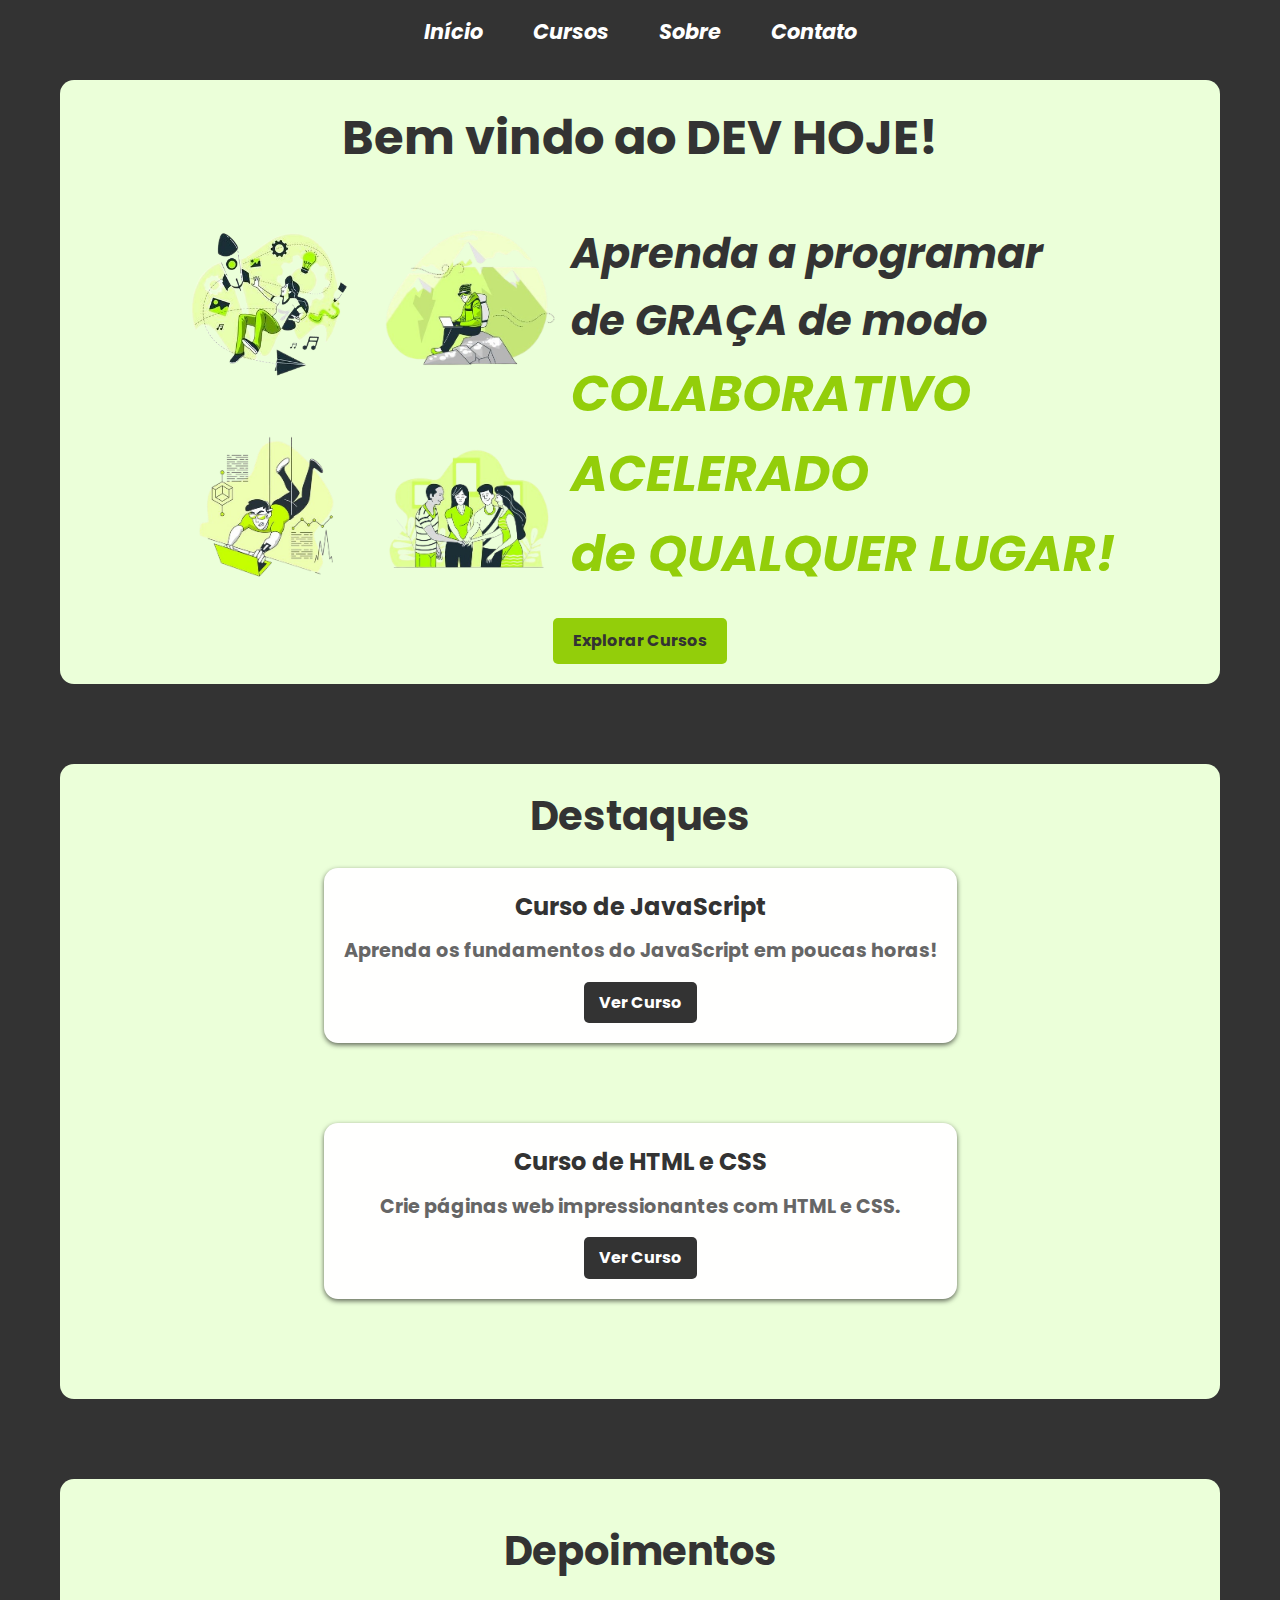
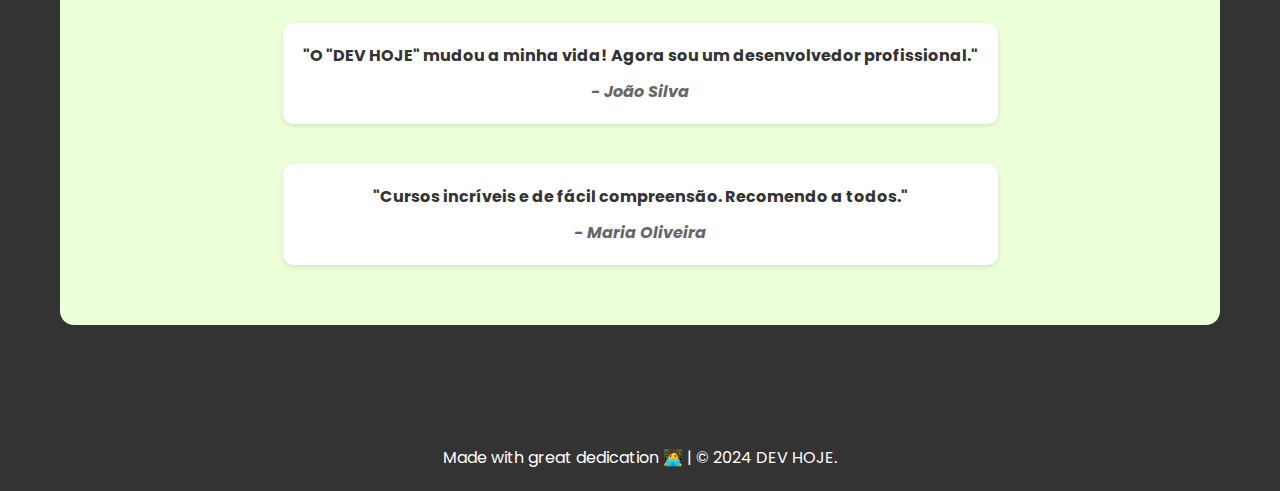
<file: index.html>
<!DOCTYPE html>
<html lang="pt-BR">
<head>
  <meta charset="UTF-8">
  <meta name="viewport" content="width=device-width, initial-scale=1.0">
  <title>DEV HOJE</title>
  <link rel="stylesheet" href="assets/css/style.css">
</head>
<body>
  <header>
    <nav>
      <a href="index.html">Início</a>
      <a href="courses.html">Cursos</a>
      <a href="about.html">Sobre</a>
      <a href="contact.html">Contato</a>
    </nav>
  </header>

  <main>
    <section class="home-page">
      <h1>Bem vindo ao DEV HOJE!</h1>
      <div class="intro-home">
        <table class="tb-home">
            <tr>
              <td class="td-home"><img src="assets/images/img- home/img-1.png" alt=""></td>
              <td class="td-home"><img src="assets/images/img- home/img-2.png" alt=""></td>
            </tr>
            <tr>
              <td class="td-home"><img src="assets/images/img- home/img-3.png" alt=""></td>
              <td class="td-home"><img src="assets/images/img- home/img-6.png" alt=""></td>
            </tr>
           
          </table>
        
        <p class="p-home">Aprenda a programar<br> de GRAÇA de modo<br>
            <span class="p-color"> COLABORATIVO <br>
            ACELERADO <br>
            de QUALQUER LUGAR!</span></p>
      </div>
      <a href="courses.html" class="cta-button">Explorar Cursos</a>
    </section>

    <section class="highlights">
      <h2>Destaques</h2>
      <div class="course-highlight">
        <h3>Curso de JavaScript</h3>
        <p>Aprenda os fundamentos do JavaScript em poucas horas!</p>
        <a href="./courses/javascript.html" class="highlight-button">Ver Curso</a>
      </div>
      <div class="course-highlight">
        <h3>Curso de HTML e CSS</h3>
        <p>Crie páginas web impressionantes com HTML e CSS.</p>
        <a href="./courses/html-css.html" class="highlight-button">Ver Curso</a>
      </div>
    </section>

    <section class="testimonials">
      <h2>Depoimentos</h2>
      <div class="testimonial">
        <p>"O "DEV HOJE" mudou a minha vida! Agora sou um desenvolvedor profissional."</p>
        <span>- João Silva</span>
      </div>
      <div class="testimonial">
        <p>"Cursos incríveis e de fácil compreensão. Recomendo a todos."</p>
        <span>- Maria Oliveira</span>
      </div>
    </section>
  </main>

  <footer>
    <p>Made with great dedication 🧑‍💻 | &copy; 2024 DEV HOJE.</p>
  </footer>

  <script src="assets/js/main.js"></script>
</body>
</html>
</file>
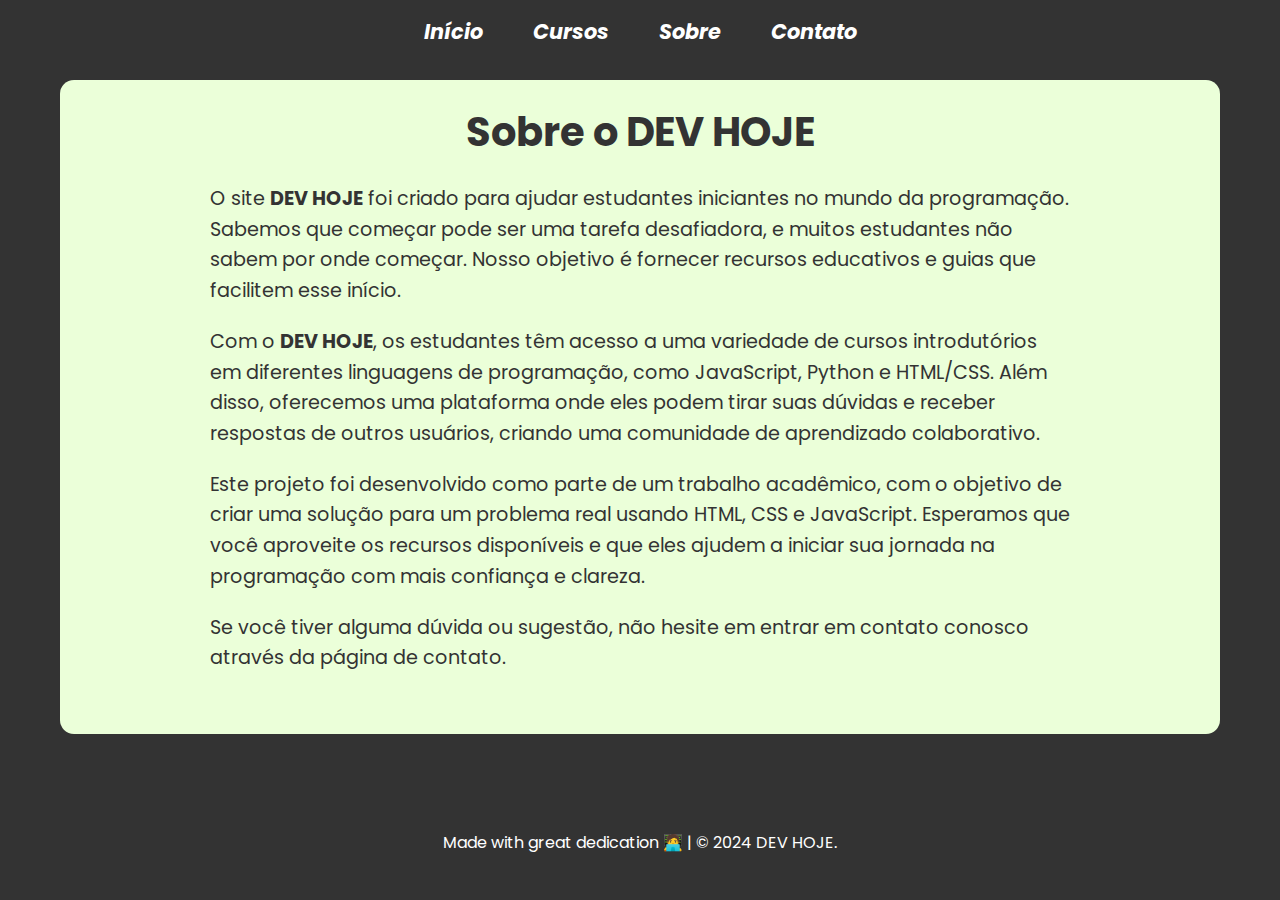
<file: about.html>
<!DOCTYPE html>
<html lang="pt-BR">
<head>
    <meta charset="UTF-8">
    <meta name="viewport" content="width=device-width, initial-scale=1.0">
    <link rel="stylesheet" href="../assets/css/style.css">
    <title>Sobre - DEV HOJE</title>
</head>
<body>
    <header>
        <nav>
            <a href="../index.html">Início</a>
            <a href="../courses.html">Cursos</a>
            <a href="about.html">Sobre</a>
            <a href="../contact.html">Contato</a>
        </nav>
    </header>
    <main>
        <section class="section-01-01-about">
            <h1>Sobre o DEV HOJE</h1>
            <div class="description-about">
                <p>
                    O site <strong>DEV HOJE</strong> foi criado para ajudar estudantes iniciantes no mundo da programação. Sabemos que começar pode ser uma tarefa desafiadora, e muitos estudantes não sabem por onde começar. Nosso objetivo é fornecer recursos educativos e guias que facilitem esse início.
                </p>
                <p>
                    Com o <strong>DEV HOJE</strong>, os estudantes têm acesso a uma variedade de cursos introdutórios em diferentes linguagens de programação, como JavaScript, Python e HTML/CSS. Além disso, oferecemos uma plataforma onde eles podem tirar suas dúvidas e receber respostas de outros usuários, criando uma comunidade de aprendizado colaborativo.
                </p>
                <p>
                    Este projeto foi desenvolvido como parte de um trabalho acadêmico, com o objetivo de criar uma solução para um problema real usando HTML, CSS e JavaScript. Esperamos que você aproveite os recursos disponíveis e que eles ajudem a iniciar sua jornada na programação com mais confiança e clareza.
                </p>
                <p>
                    Se você tiver alguma dúvida ou sugestão, não hesite em entrar em contato conosco através da página de contato.
                </p>
            </div>
        </section>
    </main>
    <footer>
        <p>Made with great dedication 🧑‍💻 | &copy; 2024 DEV HOJE.</p>
    </footer>
</body>
</html>
</file>
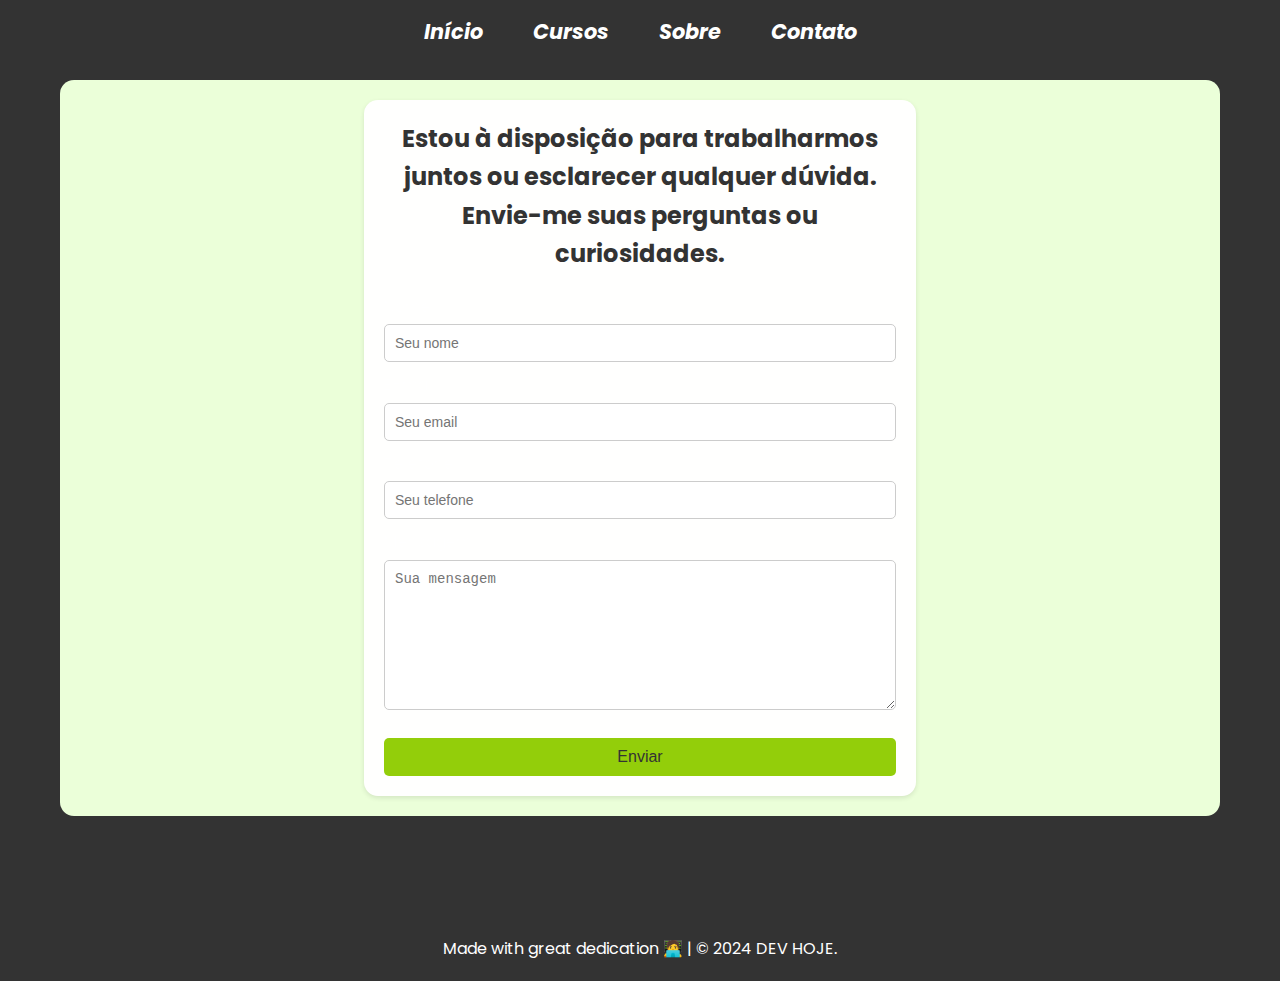
<file: contact.html>
<!DOCTYPE html>
<html lang="pt-BR">
<head>
    <meta charset="UTF-8">
    <meta name="viewport" content="width=device-width, initial-scale=1.0">
    <link rel="stylesheet" href="assets/css/style.css">
    <title>Contato - DEV HOJE</title>
</head>
<body>
    <header>
        <nav>
            <a href="index.html">Início</a>
            <a href="courses.html">Cursos</a>
            <a href="about.html">Sobre</a>
            <a href="contact.html">Contato</a>
        </nav>
    </header>
    <main>
        <section class="contact-area">
            <div class="container">
                <div class="contacts">
                    <h2 class="h2-title">
                        Estou à disposição para trabalharmos juntos ou esclarecer qualquer dúvida. Envie-me suas perguntas ou curiosidades.
                    </h2>
                    <form id="contact-form">
                        <div class="form-group">
                            <label for="name">Nome:</label>
                            <input type="text" id="name" name="name" required placeholder="Seu nome">
                        </div>
                        <div class="form-group">
                            <label for="email">E-mail:</label>
                            <input type="email" id="email" name="email" required placeholder="Seu email">
                        </div>
                        <div class="form-group">
                            <label for="phone">Telefone:</label>
                            <input type="tel" id="phone" name="phone" placeholder="Seu telefone">
                        </div>
                        <div class="form-group">
                            <label for="message">Mensagem:</label>
                            <textarea id="message" name="message" rows="8" required placeholder="Sua mensagem"></textarea>
                        </div>
                        <button type="submit" class="submit-button">Enviar</button>
                    </form>
                </div>
            </div>
        </section>
    </main>
    <footer>
        <p>Made with great dedication 🧑‍💻 | &copy; 2024 DEV HOJE.</p>
    </footer>
    <script src="https://cdn.emailjs.com/dist/email.min.js"></script>
    <script src="./assets/js/contact.js"></script>
</body>
</html>
</file>
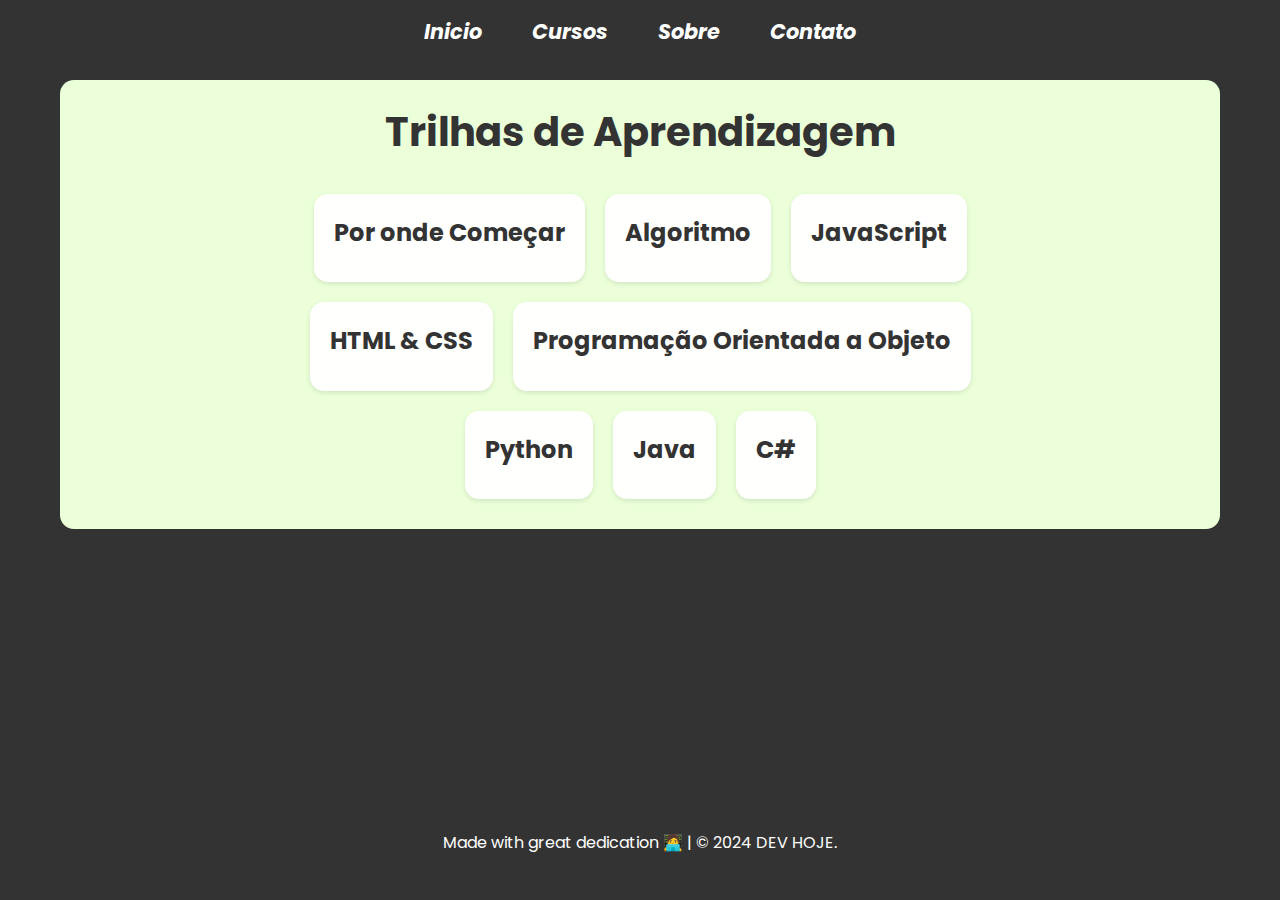
<file: courses.html>
<!DOCTYPE html>
<html lang="pt-BR">
<head>
    <meta charset="UTF-8">
    <meta name="viewport" content="width=device-width, initial-scale=1.0">
    <link rel="stylesheet" href="assets/css/style.css">

    <title>DEV HOJE</title>
</head>
<body>
    <header>
        <nav>
            <a href="index.html">Inicio</a>
            <a href="courses.html">Cursos</a>
            <a href="about.html">Sobre</a>
            <a href="contact.html">Contato</a>
         
        </nav>
    </header>
      
    <main>
        <section class="course-selection">
            <h1>Trilhas de Aprendizagem</h1>

            <div class="courses-container">

                <div class="course-card" data-course="where-start">
                    <h2>Por onde Começar</h2>
                </div>

                <div class="course-card" data-course="algoritmo">
                    <h2>Algoritmo</h2>
                </div>

                <div class="course-card" data-course="javascript">
                  <h2>JavaScript</h2>
                </div>
                <div class="course-card" data-course="html-css">
                  <h2>HTML & CSS</h2>
                </div>
                <div class="course-card" data-course="poo">
                    <h2>Programação Orientada a Objeto</h2>
                </div>

                <div class="course-card" data-course="python">
                  <h2>Python</h2>
                </div>

                <div class="course-card" data-course="java">
                    <h2>Java</h2>
                </div>

                <div class="course-card" data-course="csharp">
                    <h2>C#</h2>
                </div>

                
               
            </div>
            

        </section>
        
        <section class="course-details hidden">
            <h2>Detalhes do Curso</h2>
            <p class="course-summary"></p>
            <button class="enter-button">Entrar</button>
            <button class="back-button">Voltar</button>
        </section>
    </main>
      
    

    <footer>
        <p>Made with great dedication 🧑‍💻 | &copy; 2024 DEV HOJE.</p>
    </footer>

    <script src="assets/js/main.js"></script>
</body>
</html>
</file>
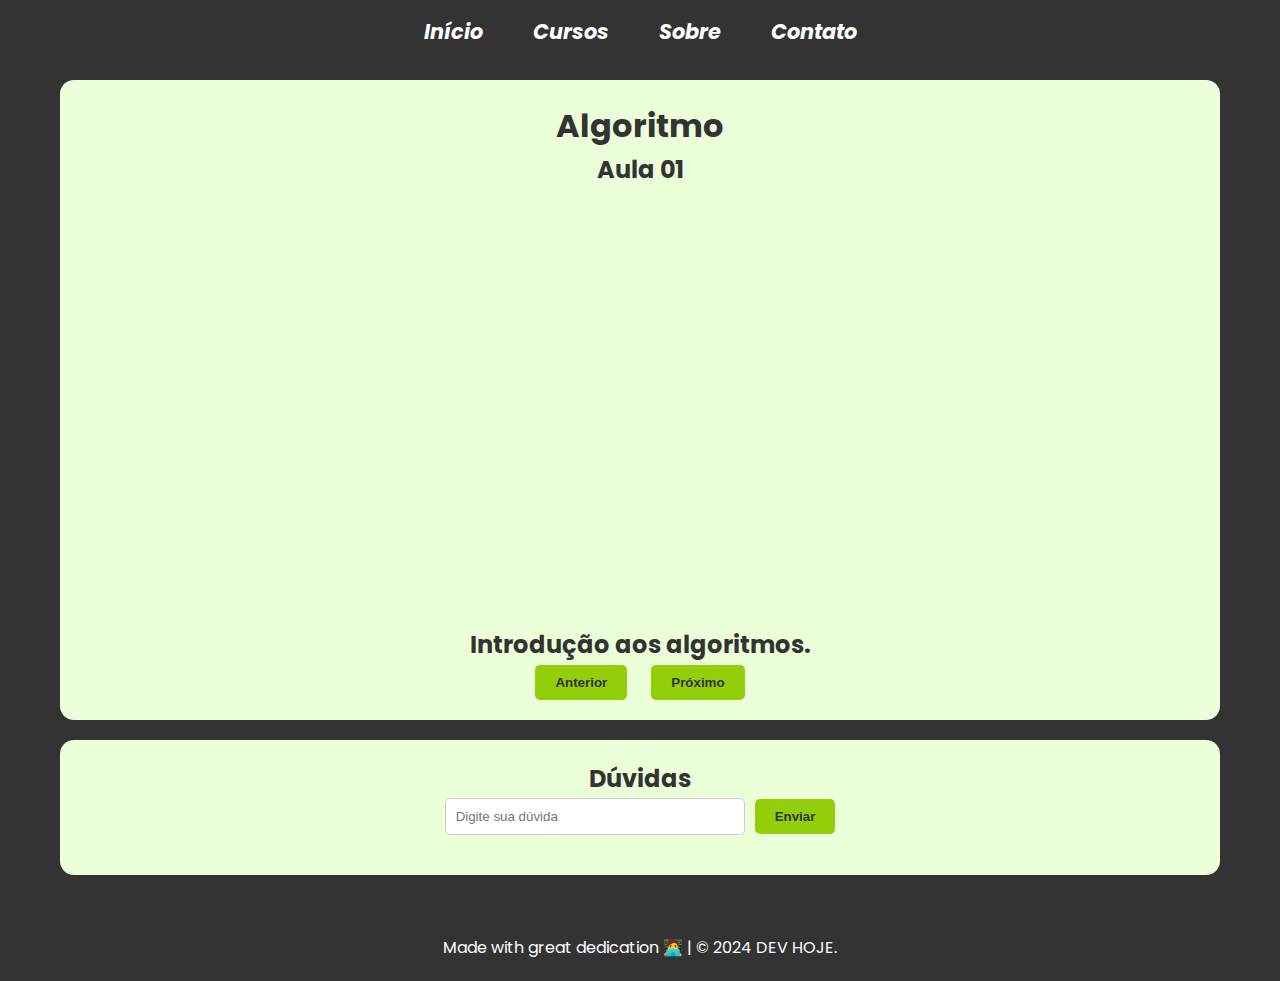
<file: courses/algoritmo.html>
<!DOCTYPE html>
<html lang="pt-BR">
<head>
    <meta charset="UTF-8">
    <meta name="viewport" content="width=device-width, initial-scale=1.0">
    <link rel="stylesheet" href="../assets/css/style.css">
    <title>DEV HOJE</title>
</head>
<body>
    <header>
        <nav>
            <a href="../index.html">Início</a>
            <a href="../courses.html">Cursos</a>
            <a href="../about.html">Sobre</a>
            <a href="../contact.html">Contato</a>
        </nav>
    </header>
    <main>
        <section class="section-01-01">
            <h1>Algoritmo</h1>
            <h3>Aula 01</h3>
            <div class="video-navigation">
                
                <div class="content-video">
                    <iframe id="video-player" width="728" height="409" src="https://www.youtube.com/embed/8mei6uVttho?si=IhlckL_9OzknUU3f" title="YouTube video player" frameborder="0" allow="accelerometer; autoplay; clipboard-write; encrypted-media; gyroscope; picture-in-picture; web-share" referrerpolicy="strict-origin-when-cross-origin" allowfullscreen></iframe>
                </div>
                
            </div>
            <div class="description">
                <p class="info-description"></p>
            </div>
            <div>
                <button class="prev-button">Anterior</button>
                <button class="next-button">Próximo</button>
            </div>
        </section>
        <section class="section-01-02">
            <h3>Dúvidas</h3>
            <div class="question-form">
                <input type="text" id="question" placeholder="Digite sua dúvida">
                <input type="hidden" id="video-index">
                <button class="bt-enviar">Enviar</button>
            </div>
            <div class="questions-list"></div>
        </section>
    </main>
    <footer>
        <p>Made with great dedication 🧑‍💻 | &copy; 2024 DEV HOJE.</p>
    </footer>
    <script src="../assets/js/algoritmo.js"></script>
</body>
</html>
</file>
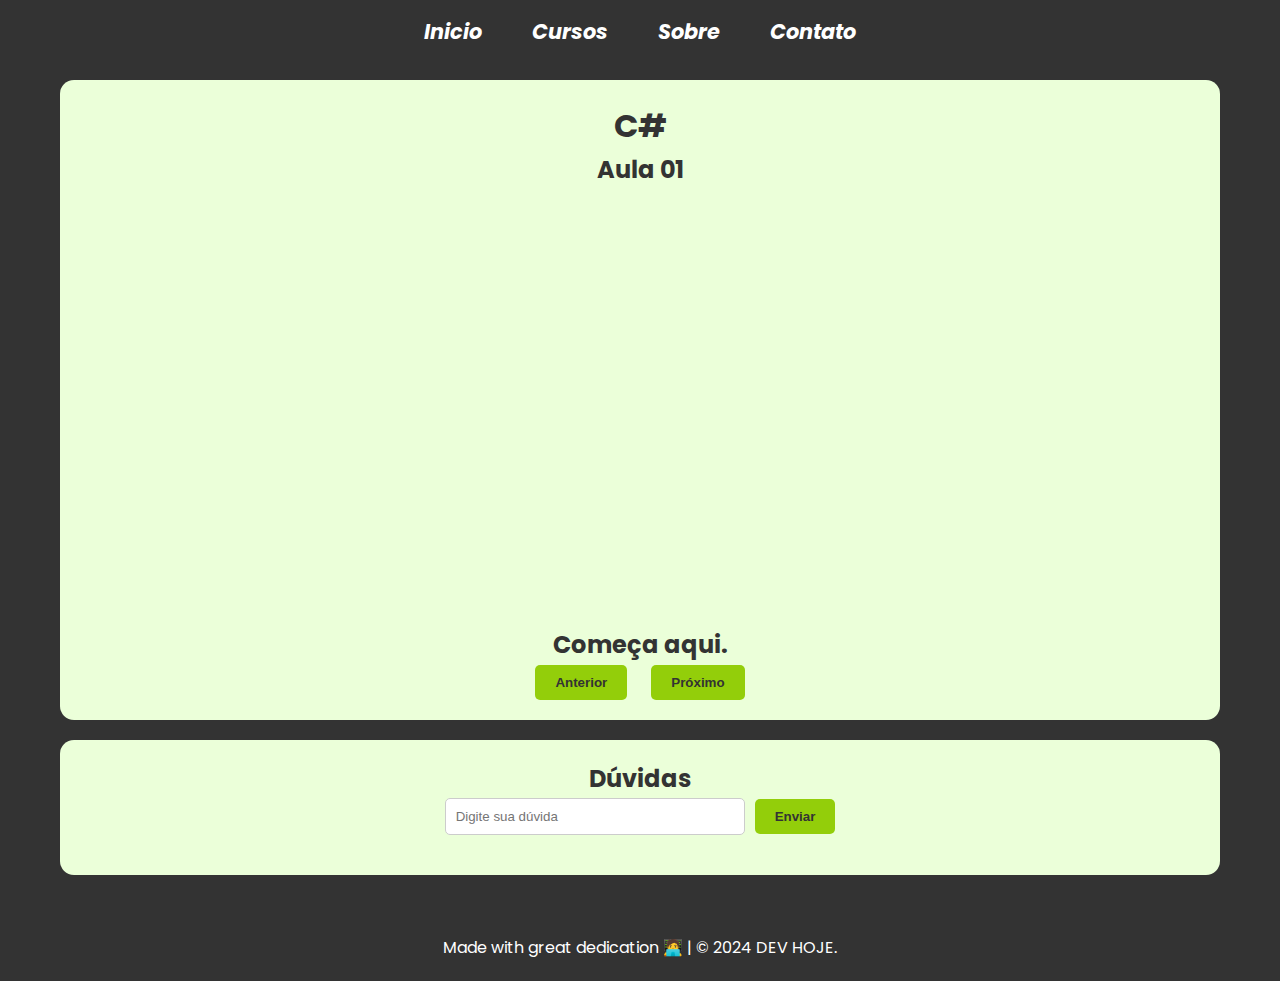
<file: courses/csharp.html>
<!DOCTYPE html>
<html lang="pt-BR">
<head>
    <meta charset="UTF-8">
    <meta name="viewport" content="width=device-width, initial-scale=1.0">
    <link rel="stylesheet" href="../assets/css/style.css">

    <title>DEV HOJE</title>
</head>
<body>
    <header>
        <nav>
            <a href="../index.html">Inicio</a>
            <a href="../courses.html">Cursos</a>
            <a href="../about.html">Sobre</a>
            <a href="../contact.html">Contato</a>
         
        </nav>
      </header>
    <main>
        <section class="section-01-01">
            <h1>C#</h1>
            <h3>Aula 01</h3>
            <div class="video-navigation">
                
                <div class="content-video">
                    <iframe id="video-player" width="728" height="409" src="https://www.youtube.com/embed/Ejkb_YpuHWs?si=LiWn-uuV8uZ-h8H0" title="YouTube video player" frameborder="0" allow="accelerometer; autoplay; clipboard-write; encrypted-media; gyroscope; picture-in-picture; web-share" referrerpolicy="strict-origin-when-cross-origin" allowfullscreen></iframe>
                </div>
                
            </div>
            <div class="description">
                <p class="info-description"></p>
            </div>
            <div>
                <button class="prev-button">Anterior</button>
                <button class="next-button">Próximo</button>
            </div>
        </section>
        <section class="section-01-02">
            <h3>Dúvidas</h3>
            <div class="question-form">
                <input type="text" id="question" placeholder="Digite sua dúvida">
                <input type="hidden" id="video-index">
                <button class="bt-enviar">Enviar</button>
            </div>
            <div class="questions-list"></div>
        </section>
    </main>
    <footer>
        <p>Made with great dedication 🧑‍💻 | &copy; 2024 DEV HOJE.</p>
    </footer>
    <script src="../assets/js/csharp.js"></script>
</body>
</html>
</file>
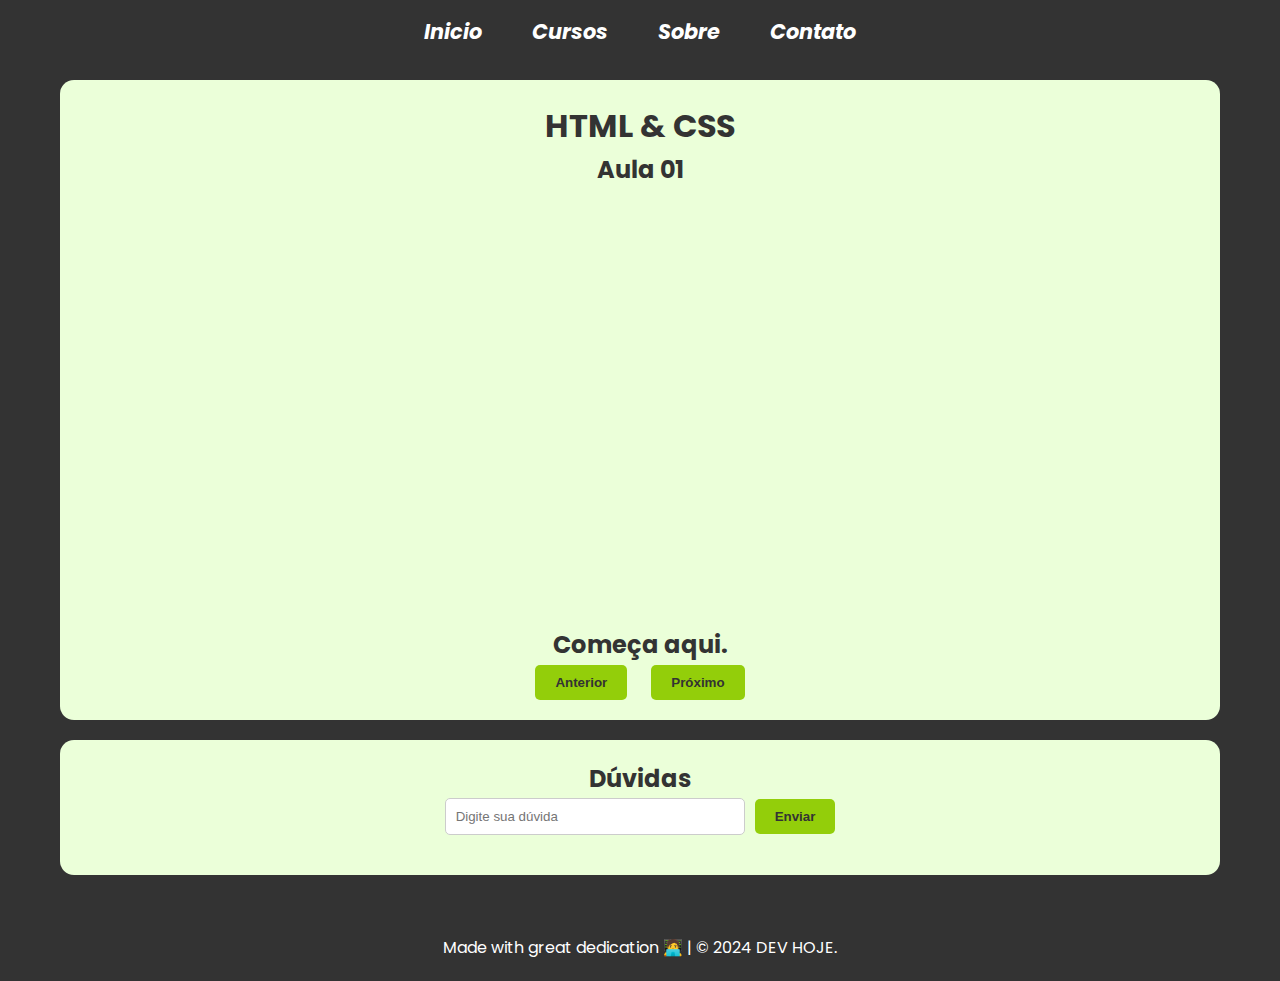
<file: courses/html-css.html>
<!DOCTYPE html>
<html lang="pt-BR">
<head>
    <meta charset="UTF-8">
    <meta name="viewport" content="width=device-width, initial-scale=1.0">
    <link rel="stylesheet" href="../assets/css/style.css">

    <title>DEV HOJE</title>
</head>
<body>
    <header>
        <nav>
            <a href="../index.html">Inicio</a>
            <a href="../courses.html">Cursos</a>
            <a href="../about.html">Sobre</a>
            <a href="../contact.html">Contato</a>
         
        </nav>
      </header>
    <main>
        <section class="section-01-01">
            <h1>HTML & CSS</h1>
            <h3>Aula 01</h3>
            <div class="video-navigation">
                
                <div class="content-video">
                    <iframe id="video-player" width="728" height="409" src="https://www.youtube.com/embed/Ejkb_YpuHWs?si=LiWn-uuV8uZ-h8H0" title="YouTube video player" frameborder="0" allow="accelerometer; autoplay; clipboard-write; encrypted-media; gyroscope; picture-in-picture; web-share" referrerpolicy="strict-origin-when-cross-origin" allowfullscreen></iframe>
                </div>
                
            </div>
            <div class="description">
                <p class="info-description"></p>
            </div>
            <div>
                <button class="prev-button">Anterior</button>
                <button class="next-button">Próximo</button>
            </div>
        </section>
        <section class="section-01-02">
            <h3>Dúvidas</h3>
            <div class="question-form">
                <input type="text" id="question" placeholder="Digite sua dúvida">
                <input type="hidden" id="video-index">
                <button class="bt-enviar">Enviar</button>
            </div>
            <div class="questions-list"></div>
        </section>
    </main>
    <footer>
        <p>Made with great dedication 🧑‍💻 | &copy; 2024 DEV HOJE.</p>
    </footer>
    <script src="../assets/js/html-css.js"></script>
</body>
</html>
</file>
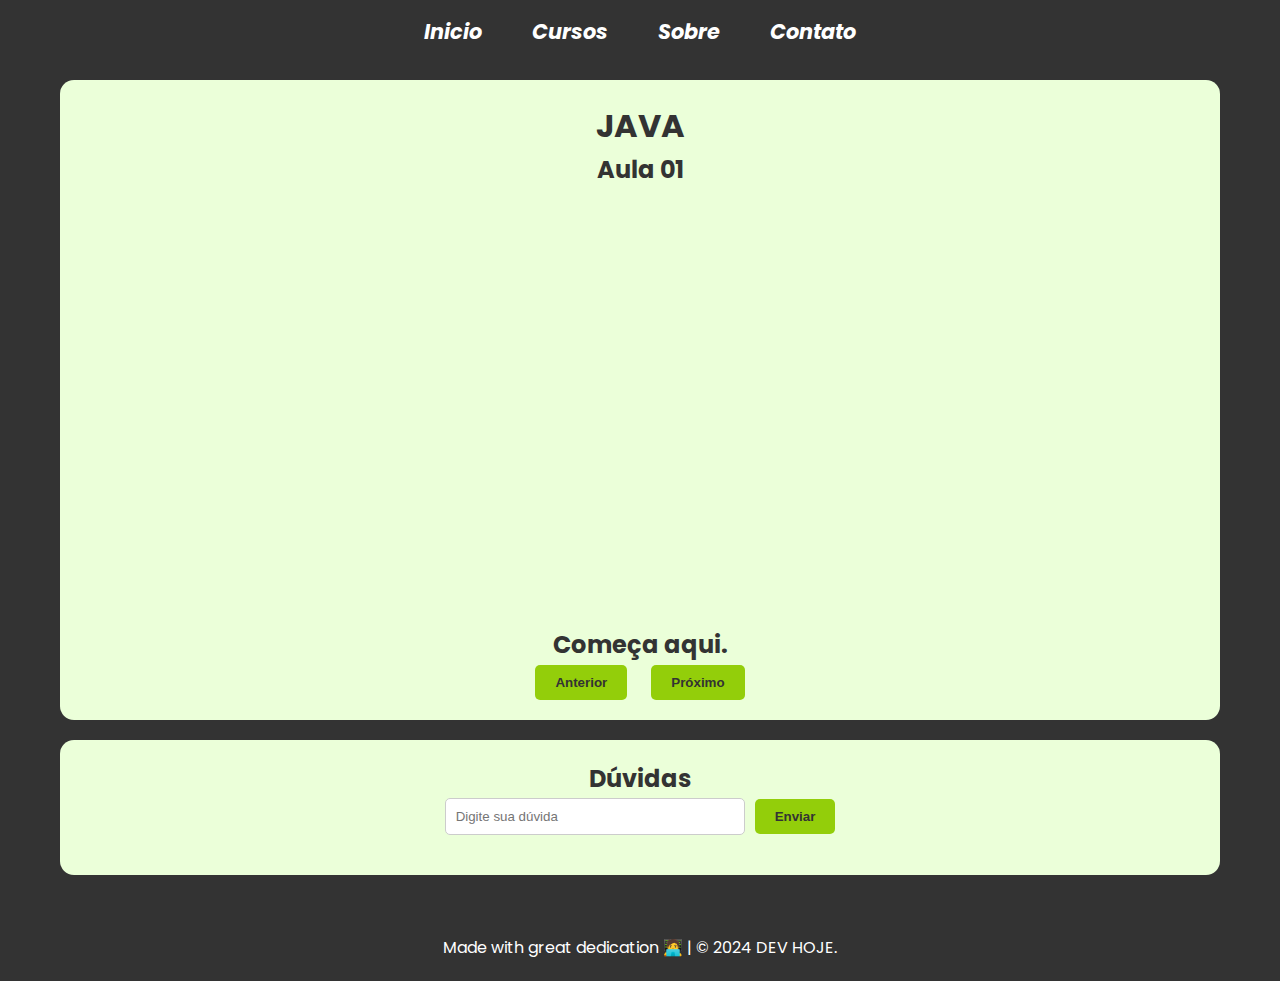
<file: courses/java.html>
<!DOCTYPE html>
<html lang="pt-BR">
<head>
    <meta charset="UTF-8">
    <meta name="viewport" content="width=device-width, initial-scale=1.0">
    <link rel="stylesheet" href="../assets/css/style.css">

    <title>DEV HOJE</title>
</head>
<body>
    <header>
        <nav>
            <a href="../index.html">Inicio</a>
            <a href="../courses.html">Cursos</a>
            <a href="../about.html">Sobre</a>
            <a href="../contact.html">Contato</a>
         
        </nav>
      </header>
    <main>
        <section class="section-01-01">
            <h1>JAVA</h1>
            <h3>Aula 01</h3>
            <div class="video-navigation">
                
                <div class="content-video">
                    <iframe id="video-player" width="728" height="409" src="https://www.youtube.com/embed/Ejkb_YpuHWs?si=LiWn-uuV8uZ-h8H0" title="YouTube video player" frameborder="0" allow="accelerometer; autoplay; clipboard-write; encrypted-media; gyroscope; picture-in-picture; web-share" referrerpolicy="strict-origin-when-cross-origin" allowfullscreen></iframe>
                </div>
                
            </div>
            <div class="description">
                <p class="info-description"></p>
            </div>
            <div>
                <button class="prev-button">Anterior</button>
                <button class="next-button">Próximo</button>
            </div>
        </section>
        <section class="section-01-02">
            <h3>Dúvidas</h3>
            <div class="question-form">
                <input type="text" id="question" placeholder="Digite sua dúvida">
                <input type="hidden" id="video-index">
                <button class="bt-enviar">Enviar</button>
            </div>
            <div class="questions-list"></div>
        </section>
    </main>
    <footer>
        <p>Made with great dedication 🧑‍💻 | &copy; 2024 DEV HOJE.</p>
    </footer>
    <script src="../assets/js/java.js"></script>
</body>
</html>
</file>
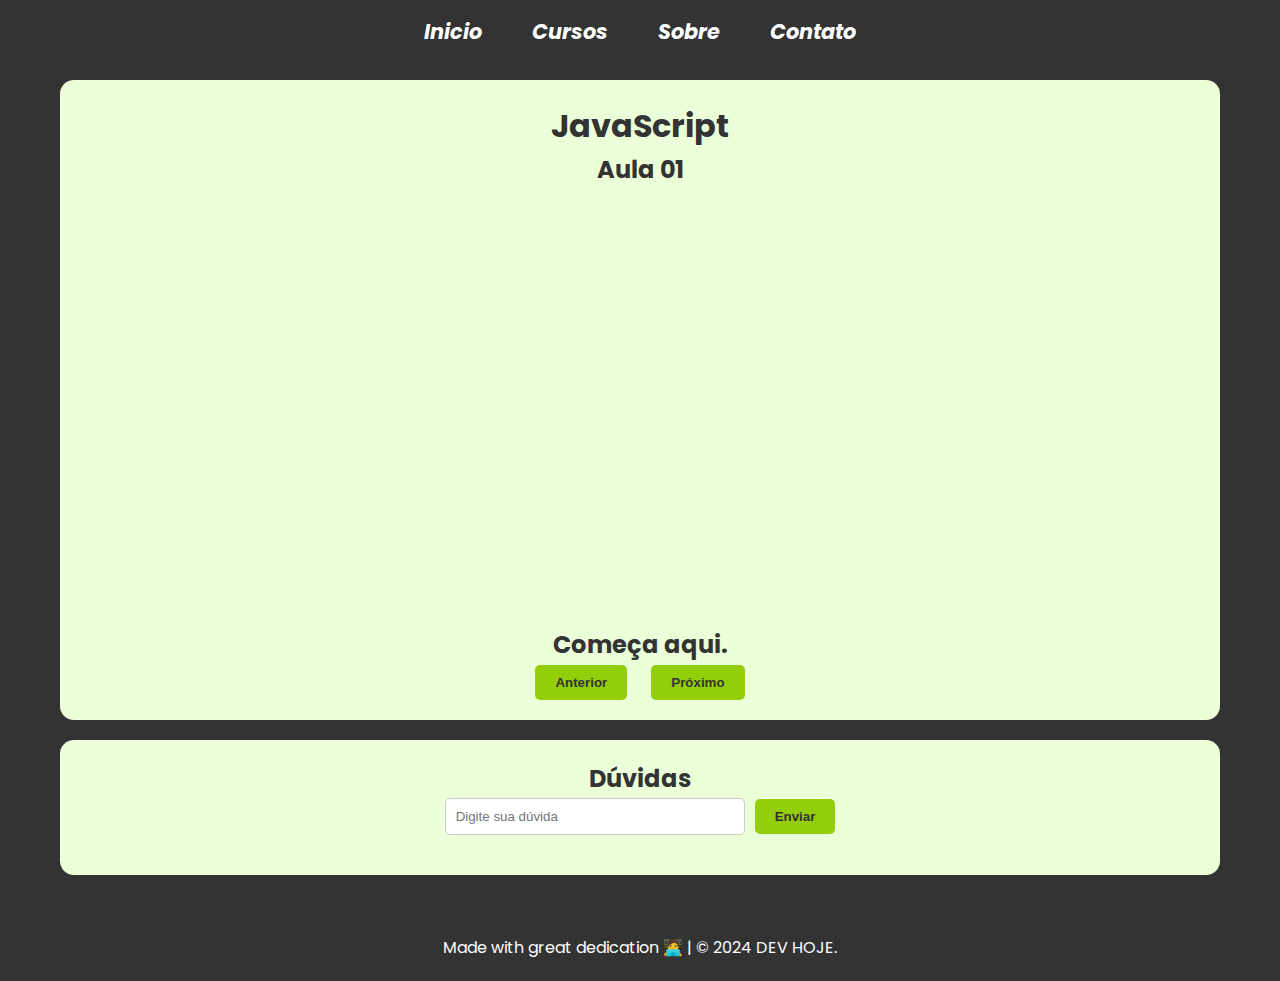
<file: courses/javascript.html>
<!DOCTYPE html>
<html lang="pt-BR">
<head>
    <meta charset="UTF-8">
    <meta name="viewport" content="width=device-width, initial-scale=1.0">
    <link rel="stylesheet" href="../assets/css/style.css">

    <title>DEV HOJE</title>
</head>
<body>
    <header>
        <nav>
            <a href="../index.html">Inicio</a>
            <a href="../courses.html">Cursos</a>
            <a href="../about.html">Sobre</a>
            <a href="../contact.html">Contato</a>
         
        </nav>
      </header>
    <main>
        <section class="section-01-01">
            <h1>JavaScript</h1>
            <h3>Aula 01</h3>
            <div class="video-navigation">
                
                <div class="content-video">
                    <iframe id="video-player" width="728" height="409" src="https://www.youtube.com/embed/Ejkb_YpuHWs?si=LiWn-uuV8uZ-h8H0" title="YouTube video player" frameborder="0" allow="accelerometer; autoplay; clipboard-write; encrypted-media; gyroscope; picture-in-picture; web-share" referrerpolicy="strict-origin-when-cross-origin" allowfullscreen></iframe>
                </div>
                
            </div>
            <div class="description">
                <p class="info-description"></p>
            </div>
            <div>
                <button class="prev-button">Anterior</button>
                <button class="next-button">Próximo</button>
            </div>
        </section>
        <section class="section-01-02">
            <h3>Dúvidas</h3>
            <div class="question-form">
                <input type="text" id="question" placeholder="Digite sua dúvida">
                <input type="hidden" id="video-index">
                <button class="bt-enviar">Enviar</button>
            </div>
            <div class="questions-list"></div>
        </section>
    </main>
    <footer>
        <p>Made with great dedication 🧑‍💻 | &copy; 2024 DEV HOJE.</p>
    </footer>
    <script src="../assets/js/javascript.js"></script>
</body>
</html>
</file>
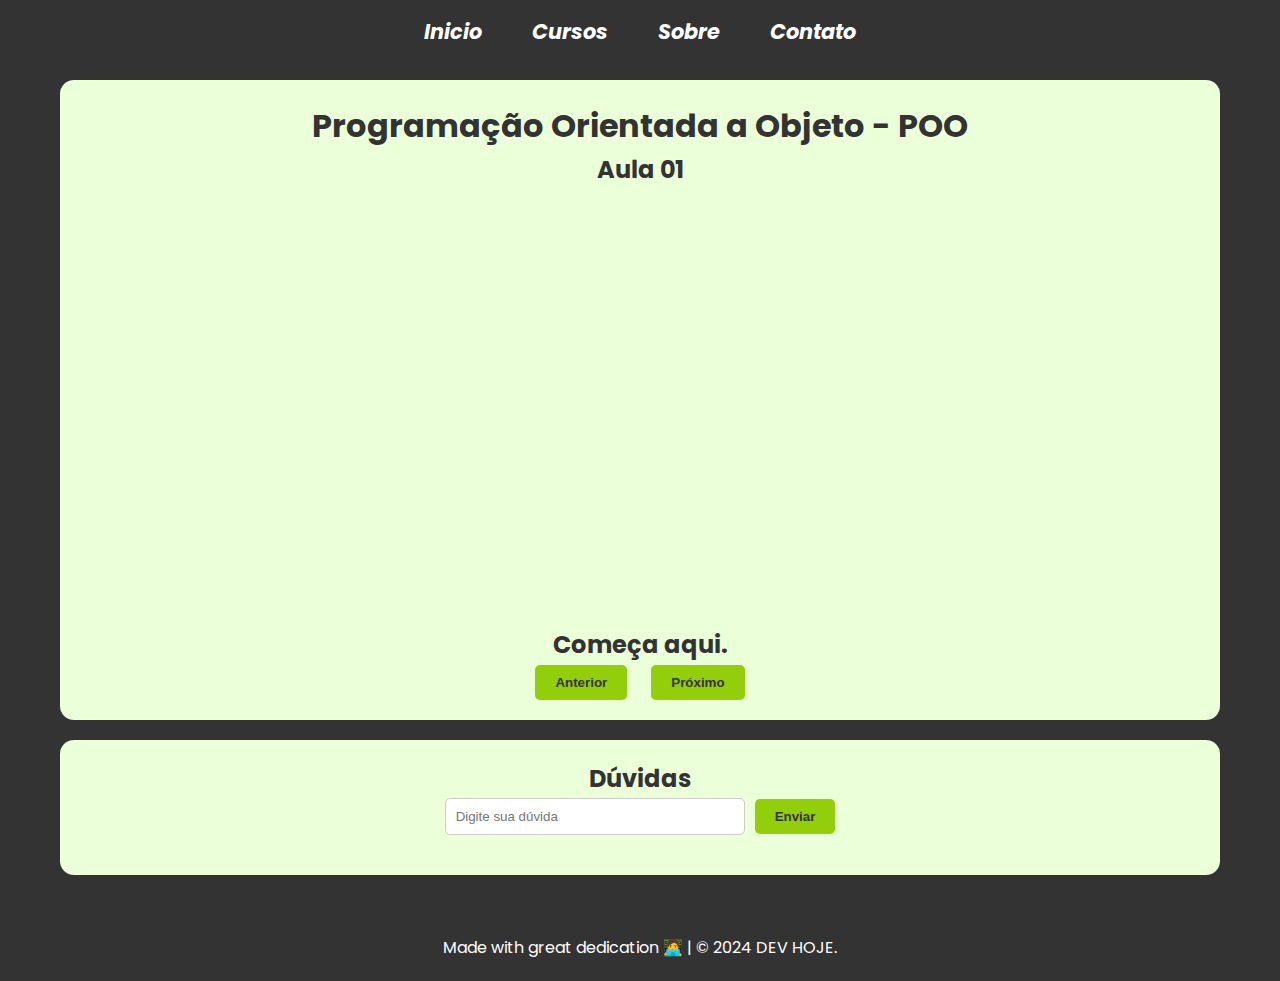
<file: courses/poo.html>
<!DOCTYPE html>
<html lang="pt-BR">
<head>
    <meta charset="UTF-8">
    <meta name="viewport" content="width=device-width, initial-scale=1.0">
    <link rel="stylesheet" href="../assets/css/style.css">

    <title>DEV HOJE</title>
</head>
<body>
    <header>
        <nav>
            <a href="../index.html">Inicio</a>
            <a href="../courses.html">Cursos</a>
            <a href="../about.html">Sobre</a>
            <a href="../contact.html">Contato</a>
         
        </nav>
      </header>
    <main>
        <section class="section-01-01">
            <h1>Programação Orientada a Objeto - POO</h1>
            <h3>Aula 01</h3>
            <div class="video-navigation">
                
                <div class="content-video">
                    <iframe id="video-player" width="728" height="409" src="https://www.youtube.com/embed/Ejkb_YpuHWs?si=LiWn-uuV8uZ-h8H0" title="YouTube video player" frameborder="0" allow="accelerometer; autoplay; clipboard-write; encrypted-media; gyroscope; picture-in-picture; web-share" referrerpolicy="strict-origin-when-cross-origin" allowfullscreen></iframe>
                </div>
                
            </div>
            <div class="description">
                <p class="info-description"></p>
            </div>
            <div>
                <button class="prev-button">Anterior</button>
                <button class="next-button">Próximo</button>
            </div>
        </section>
        <section class="section-01-02">
            <h3>Dúvidas</h3>
            <div class="question-form">
                <input type="text" id="question" placeholder="Digite sua dúvida">
                <input type="hidden" id="video-index">
                <button class="bt-enviar">Enviar</button>
            </div>
            <div class="questions-list"></div>
        </section>
    </main>
    <footer>
        <p>Made with great dedication 🧑‍💻 | &copy; 2024 DEV HOJE.</p>
    </footer>
    <script src="../assets/js/poo.js"></script>
</body>
</html>
</file>
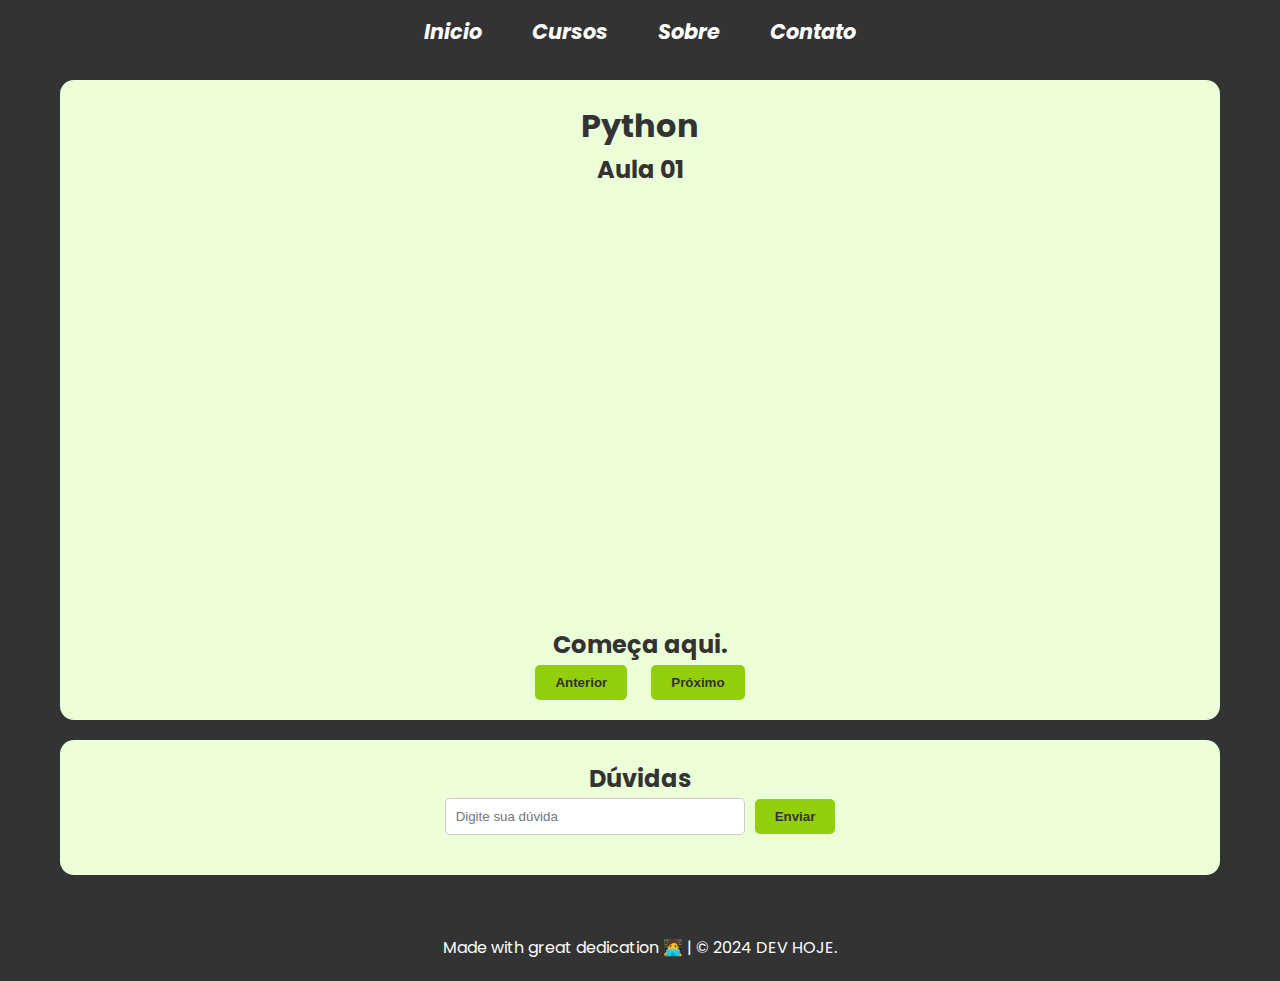
<file: courses/python.html>
<!DOCTYPE html>
<html lang="pt-BR">
<head>
    <meta charset="UTF-8">
    <meta name="viewport" content="width=device-width, initial-scale=1.0">
    <link rel="stylesheet" href="../assets/css/style.css">

    <title>DEV HOJE</title>
</head>
<body>
    <header>
        <nav>
            <a href="../index.html">Inicio</a>
            <a href="../courses.html">Cursos</a>
            <a href="../about.html">Sobre</a>
            <a href="../contact.html">Contato</a>
         
        </nav>
      </header>
    <main>
        <section class="section-01-01">
            <h1>Python</h1>
            <h3>Aula 01</h3>
            <div class="video-navigation">
                
                <div class="content-video">
                    <iframe id="video-player" width="728" height="409" src="https://www.youtube.com/embed/Ejkb_YpuHWs?si=LiWn-uuV8uZ-h8H0" title="YouTube video player" frameborder="0" allow="accelerometer; autoplay; clipboard-write; encrypted-media; gyroscope; picture-in-picture; web-share" referrerpolicy="strict-origin-when-cross-origin" allowfullscreen></iframe>
                </div>
                
            </div>
            <div class="description">
                <p class="info-description"></p>
            </div>
            <div>
                <button class="prev-button">Anterior</button>
                <button class="next-button">Próximo</button>
            </div>
        </section>
        <section class="section-01-02">
            <h3>Dúvidas</h3>
            <div class="question-form">
                <input type="text" id="question" placeholder="Digite sua dúvida">
                <input type="hidden" id="video-index">
                <button class="bt-enviar">Enviar</button>
            </div>
            <div class="questions-list"></div>
        </section>
    </main>
    <footer>
        <p>Made with great dedication 🧑‍💻 | &copy; 2024 DEV HOJE.</p>
    </footer>
    <script src="../assets/js/python.js"></script>
</body>
</html>
</file>
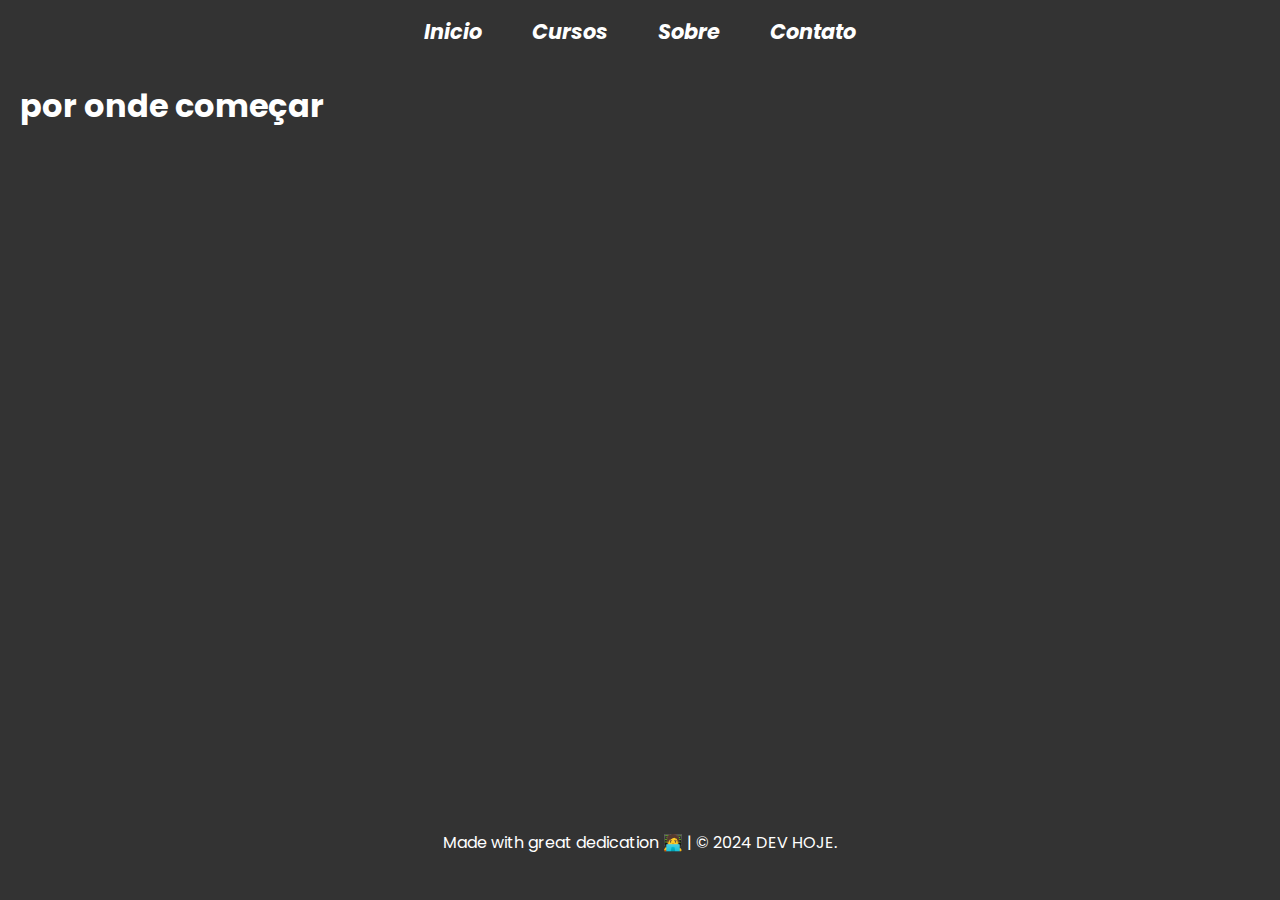
<file: courses/where-start.html>
<!DOCTYPE html>
<html lang="pt-BR">
<head>
    <meta charset="UTF-8">
    <meta name="viewport" content="width=device-width, initial-scale=1.0">
    <link rel="stylesheet" href="../assets/css/style.css">

    <title>DEV HOJE</title>
</head>
<body>
    <header>
        <nav>
            <a href="../index.html">Inicio</a>
            <a href="../courses.html">Cursos</a>
            <a href="../about.html">Sobre</a>
            <a href="../contact.html">Contato</a>
         
        </nav>
      </header>
    <main>
      
        <h1>por onde começar</h1>
      
    </main>
    <footer>
        <p>Made with great dedication 🧑‍💻 | &copy; 2024 DEV HOJE.</p>
    </footer>
</body>
</html>
</file>
<file: assets/css/style.css>
@import './global.css';
@import './header.css';
@import './footer.css';
@import './main.css';
@import './home.css';
@import './courses.css';
@import './classes.css';
@import './about.css';
@import './contact.css';
</file>
